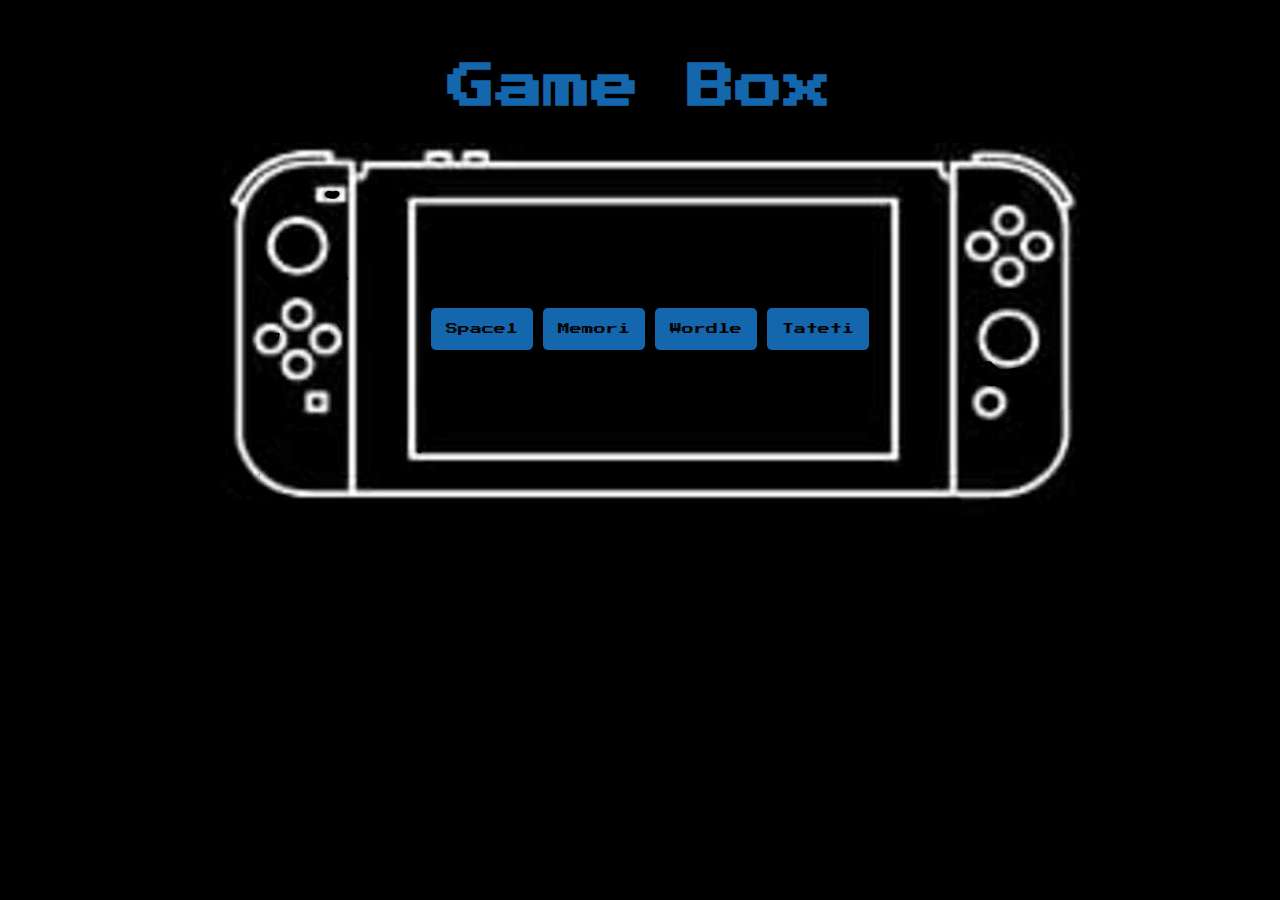
<file: index.html>
<!DOCTYPE html>
<html>

<head>
    <meta http-equiv="content-type" content="text/html; charset=UTF-8">
    <title>Baúl de Juegos</title>
    <link rel="stylesheet" href="style.css">
    <script src="script.js" defer="defer"></script>
</head>

<body>
    <div id="contenedor">
        <h1>Game Box</h1>
        <div id="baul">
            <button id="game1">Space1</button>
            <button id="game2">Memori</button>
            <button id="game3">Wordle</button>
            <button id="game4">Tateti</button>
            <p id="mensaje"></p>
            <p id="error"></p>
        </div>


    </div>
</body>

</html>
</file>
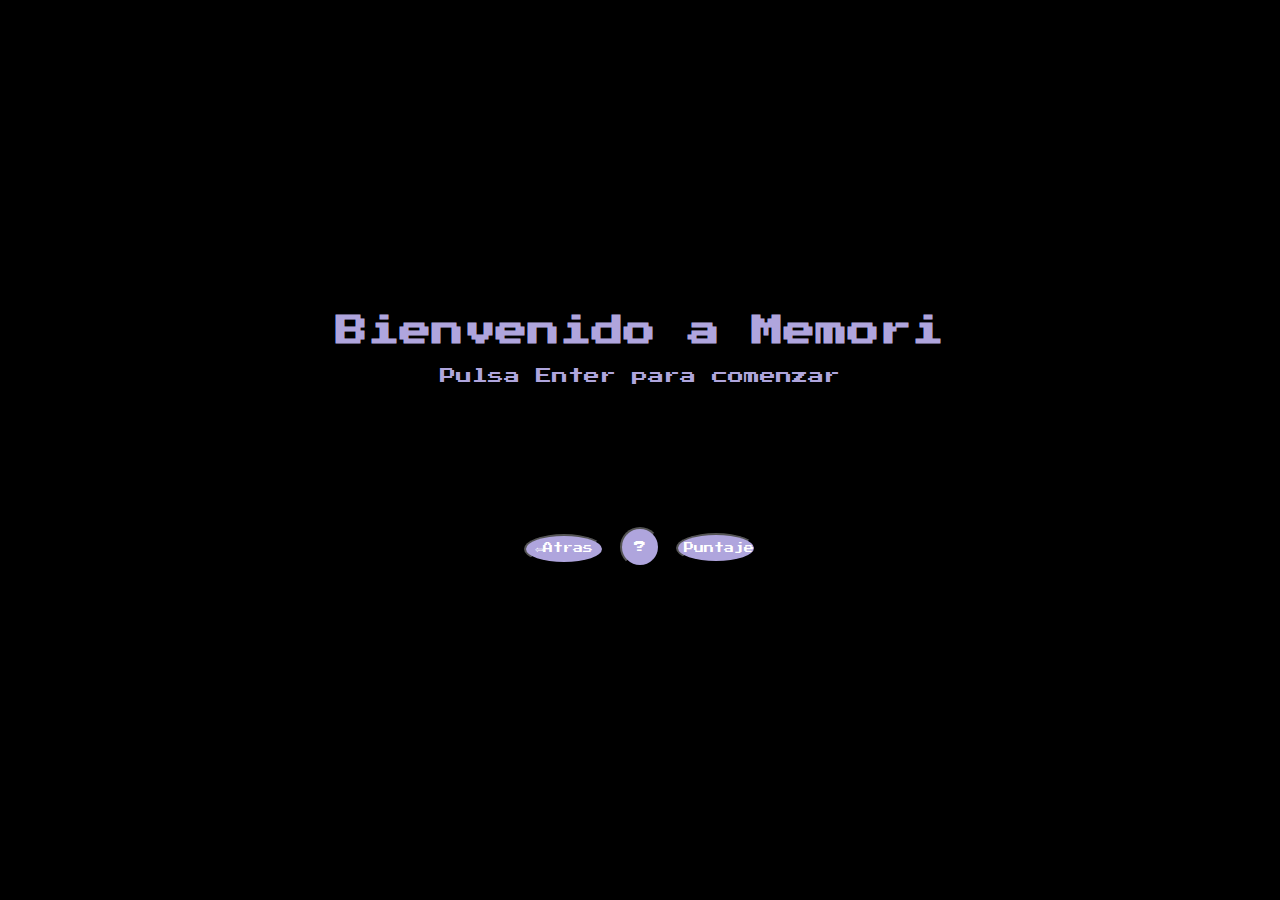
<file: mi juego de memoria/index.html>
<!DOCTYPE html>
<html lang="en" dir="ltr">

<head>
  <meta charset="UTF-8">
  <title>Juego de memoria</title>
  <link rel="stylesheet" href="style.css">
  <script src="script.js" charset="utf-8"></script>
</head>

<body>
  <div id="game">
    <h1 id="puntaje">Puntaje: 60 </h1></span></h1>
    <div class="grid"></div>
  </div>

  <div id="start">
    <h1>Bienvenido a Memori</h1>
    <p id="mensaje">Pulsa Enter para comenzar</p>
    <button id="volver">⇦Atras</button>
    <button id="Instrucciones">?</button>
    <div id="cajainstrucciones" class="instruccion">
      <div class="pasos-instrucciones">
        <span class="cerrar">&times;</span>
        <h2>Instrucciones: </h2>
        <p>-Usted puede girar dos cartas por vez haciendo click en dos lugares del mazo</p>
        <p>-Cuando selecione dos cartas iguales estan van a desaparecer del mazo</p>
        <p>-Tiene un minuto para hacer desaparecer todo el mazo</p>
        <p>-Para ello tendra que recordar los lugares donde se encontraban cada carta</p>
        <p>-Perdera si no logra hacer desaparecer el mazo en 1 minuto</p>
      </div>
    </div>
    <button id="scores">Puntaje</button>
    <div id="myModal2" class="modal2">
			<div class="modal-content2">
				<span class="close2">&times;</span>
				<h2>PUNTAJES</h2>
				<div id="scoreContainer"></div>
			  </div>
		</div>
  </div>

</body>

</html>
</file>
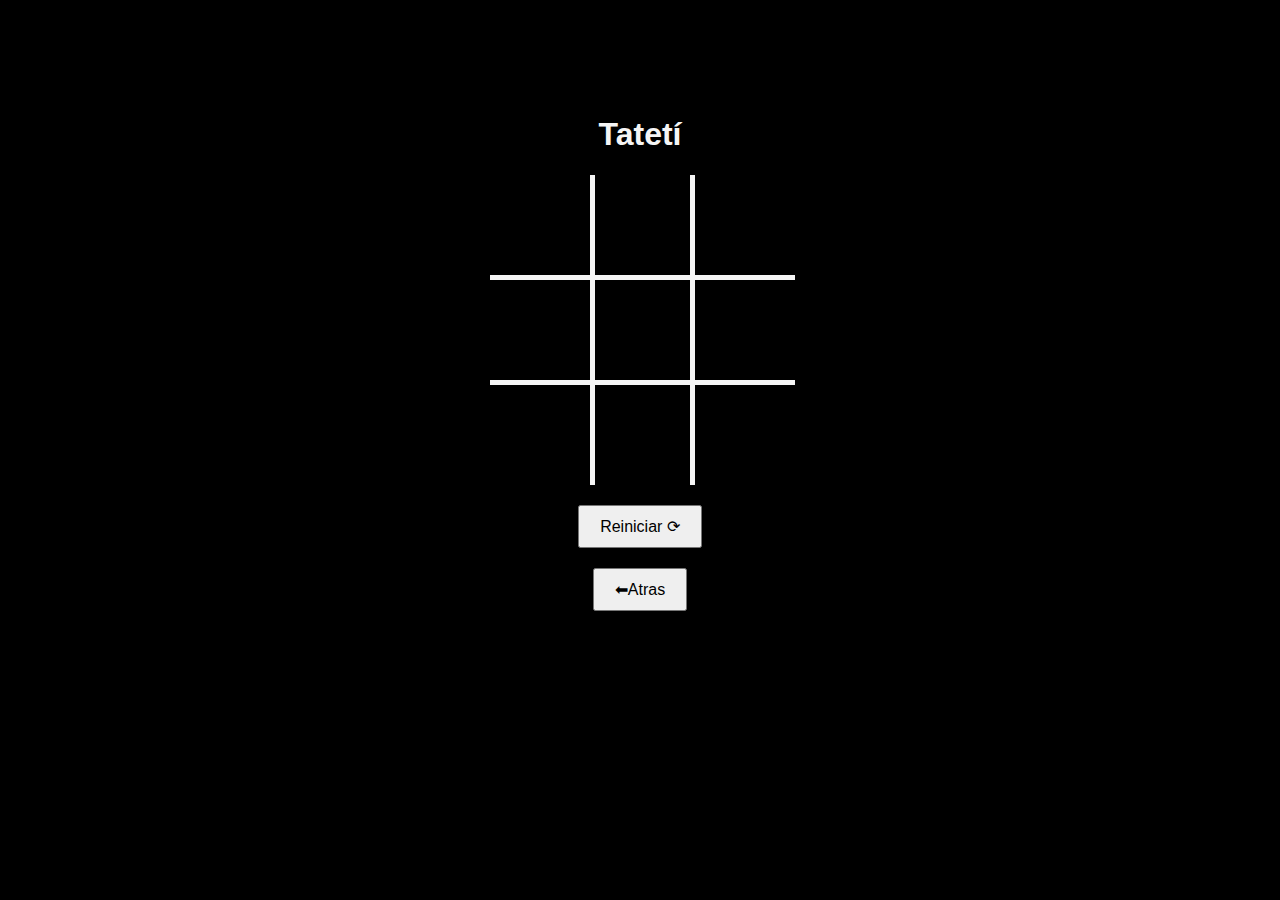
<file: mi juego tateti/index.html>
<!DOCTYPE html>
<html lang="es">

<head>
    <meta charset="UTF-8">
    <meta name="viewport" content="width=device-width, initial-scale=1.0">
    <title>Tic tac toe</title>
    <link rel="stylesheet" href="./styles.css">
    <script src="./script.js" defer></script>
</head>

<body>
    <h1> Tatetí  </h1>
    <div class="tablero" id="tablero">
    </div>
    <button id="reiniciar">Reiniciar ⟳</button>
    <button id="volver"> ⬅Atras</button>
</body>

</html>
</file>
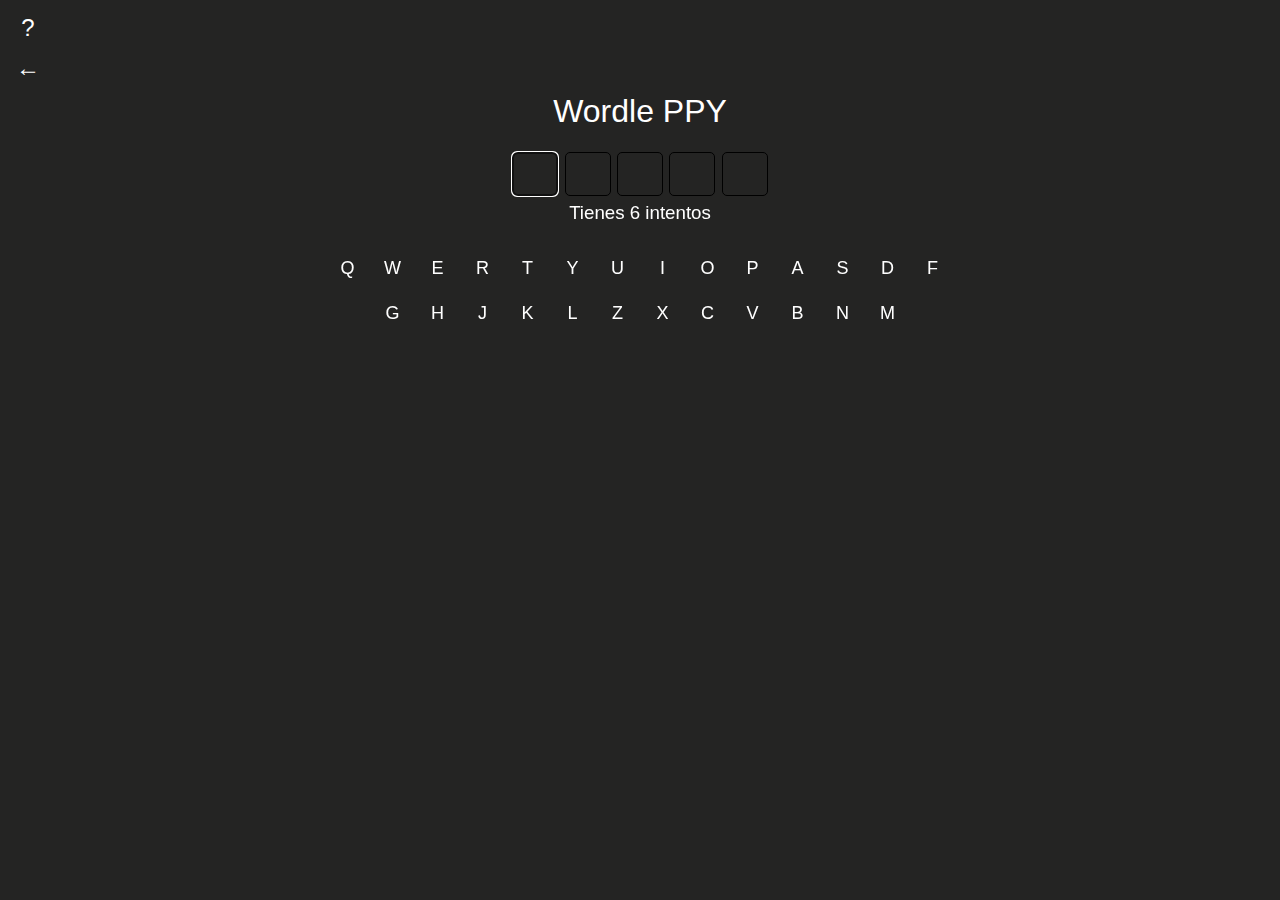
<file: wordle/index.html>
<!DOCTYPE html>
<html>

<head>
  <title>Wordle PPY</title>
  <link rel="stylesheet" href="./style.css">
  <script src="./script.js" defer></script>
</head>

<body>
  <button id="openModalBtn">?</button>
  <button id="back">&larr;</button>
  <div id="myModal" class="modal">
    <div class="modal-content">
      <span class="close">&times;</span>
      <h2>COMO JUGAR</h2>
      <p>-Hay una palabra de cinco letras que hay que adivinar</p>
      <p>-Las letras en verde son las que se encuentran bien posicionadas</p>
      <p>-Las letras en amarillo son letras que existen en la palabra pero falta posicionarlas bien</p>
      <p>-Las letras en grises no existen en la palabra</p>
      <p>-Cuando escribas todas las letras presiona ENTER</p>
    </div>
  </div>
  <h1>Wordle PPY</h1>
  <div id="grid">
    <h3 id="palabra">Tienes 6 intentos</h3>
    <div class='row'>
      <input type="text" class="campo" maxlength="1" autofocus>
      <input type="text" class="campo" maxlength="1">
      <input type="text" class="campo" maxlength="1">
      <input type="text" class="campo" maxlength="1">
      <input type="text" class="campo" maxlength="1">
    </div>
    
  </div>
  <button id="reset">⟳</button>
  <div id="keyboard-container" class="keyboard-container">
    <button class="key">Q</button>
    <button class="key">W</button>
    <button class="key">E</button>
    <button class="key">R</button>
    <button class="key">T</button>
    <button class="key">Y</button>
    <button class="key">U</button>
    <button class="key">I</button>
    <button class="key">O</button>
    <button class="key">P</button>
    <button class="key">A</button>
    <button class="key">S</button>
    <button class="key">D</button>
    <button class="key">F</button>
    <button class="key">G</button>
    <button class="key">H</button>
    <button class="key">J</button>
    <button class="key">K</button>
    <button class="key">L</button>
    <button class="key">Z</button>
    <button class="key">X</button>
    <button class="key">C</button>
    <button class="key">V</button>
    <button class="key">B</button>
    <button class="key">N</button>
    <button class="key">M</button>
</div>

</body>

</html>
</file>
<file: style.css>
@import url('https://fonts.googleapis.com/css2?family=Press+Start+2P&display=swap');
body {
    font-family: 'Press Start 2P', sans-serif;
    background-color: black;
    
}

h1 {
    font-size: 3em;
    text-align: center;
    margin-top :5%;
    color: #1467ac;
    
}

#game1{
    
    display: block;
    margin:  5px;
    margin-left:17%;
    padding:15px 15px ;
    font-size: 12px;
    background-color: #1467ac;
    color: #050505;
    border: none;
    border-radius:5px ;
    font-family: 'Press Start 2P', sans-serif;
    
    
}
#game2{
    display: block;
    margin:  5px;
    padding:15px 15px ;
    font-size: 12px;
    background-color: #1467ac;
    color: #050505;
    border: none;
    border-radius:5px ;
    font-family: 'Press Start 2P', sans-serif;

    
    
}
#game3{
    display: block;
    margin:  5px;
    padding:15px 15px ;
    font-size: 12px;
    background-color: #1467ac;
    color: #050505;
    border: none;
    border-radius:5px ;
    font-family: 'Press Start 2P', sans-serif;

    
}
#game4{
    display: block;
    margin:  5px;
    padding:15px 15px ;
    font-size: 12px;
    background-color: #1467ac;
    color: #050505;
    border: none;
    border-radius:5px ;
    font-family: 'Press Start 2P', sans-serif;
    
}
#contenedor {
   
    position: relative;
}
#baul {
    display: flex;
    margin:auto;
    background-image: url(frame.jpg);
    margin-top: 0%;
    width: 50%;
    height: 50%;
    padding: 160px 130px;
    background-color: #c2b78e;
    border: none;
    
}

#error{

    display: none;
    margin:5px5px  auto;
    position: relative;
    font-size: x-large;
    
}
button:active {
    transform: scale(0.95);
}

.mensaje {
    border: 1px solid black;
    padding: 3px;
    margin: 3px;
    min-width:5px ;
    text-align: center;
    display: inline-block
}
</file>
<file: mi juego de memoria/style.css>
@import url('https://fonts.googleapis.com/css2?family=Press+Start+2P&display=swap');

body {
  background-color: black;
  text-align: center;
  font-family: 'Press Start 2P', sans-serif;
}

h1 {
  font-size: 2em;
  color: rgb(175, 165, 221);
}

.grid {

  margin-left: 35%;
  display: flex;
  flex-wrap: wrap;
  width: 400px;
  height: 300px;
}

#volver,
#scores {

  font-family: 'Press Start 2P', sans-serif;
  margin-top: 10%;
  justify-content: center;
  align-items: center;
  width: 80px;
  height: 30px;
  background-color: rgb(175, 165, 221);
  color: #fff;
  font-size: 10px;
  border-radius: 50%;
}

#Instrucciones {
  font-family: 'Press Start 2P', sans-serif;
  margin-top: 10%;
  justify-content: center;
  align-items: center;
  width: 40px;
  height: 40px;
  border-radius: 50%;
  background-color: rgb(175, 165, 221);
  color: #fff;
  cursor: pointer;
  font-size: 12px;
}



.instruccion {
  display: none;
  position: fixed;
  top: 0;
  left: 0;
  width: 100%;
  height: 100%;
  background-color: transparent;
  z-index: 100;
}


.pasos-instrucciones, .modal-content2 {
  background-color: rgb(175, 165, 221);
  margin: 15% auto;
  padding: 20px;
  border: 1px solid #888;
  width: 50%;
  box-shadow: 0 4px 8px 0 rgba(0, 0, 0, 0.2);
  text-align: center;
  position: relative;
}

.cerrar {
  position: absolute;
  top: 10px;
  right: 10px;
  font-size: 20px;
  font-weight: bold;
  cursor: pointer;
}

/*pantalla de inicio*/
#start {
  text-align: center;
  margin-top: 35vh;
}

#mensaje {
  color: rgb(175, 165, 221);
  animation: parpadeo 0.5s infinite alternate;

}

@keyframes parpadeo {
  from {
    opacity: 1;
  }

  to {
    opacity: 0.5;
  }
}

#game {
  display: none;
}

.modal2 {
  display: none;
  position: fixed;
  top: 0;
  left: 0;
  width: 100%;
  height: 100%;
  background-color: #161615f0;
  z-index: 100;
}



.close2 {
  position: absolute;
  top: 10px;
  right: 10px;
  font-size: 20px;
  font-weight: bold;
  cursor: pointer;
}
</file>
<file: mi juego tateti/styles.css>
@import url('https://fonts.googleapis.com/css2?family=Permanent+Marker&family=Press+Start+2P&display=swap');
body {
    font-family: "Permanent Marker", sans-serif;
    background-color: black;
    text-align: center;
    margin: 0 auto;
    margin-top: 75px;
    padding: 20px;
    border-radius: 10px;
    width: 300px;
}
h1{
    color: whitesmoke;
}

.tablero {
    display: grid;
    grid-template-columns: repeat(3, 100px);

}

.celda {
    width: 100px;
    height: 100px;
    color: whitesmoke;
    display: flex;
    align-items: center;
    justify-content: center;
    font-size: 36px;
    
}
/*Para que oculte bordes y asi se asemeje mas a un tablero de tateti*/
.celda:nth-child(-n+3) {
    border-top: none;
    border-bottom: 5px solid whitesmoke; /* Grosor mayor y color de borde */
}

.celda:nth-last-child(-n+3) {
    border-bottom: none;
    border-top: 5px solid whitesmoke; 
}


.celda:nth-child(3n + 1) {
    border-left: none;
    border-right: 5px solid whitesmoke; 
}

.celda:nth-child(3n) {
    border-right: none;
    border-left: 5px solid whitesmoke; 
}


button {
    display: block;
    font-family: "Permanent Marker", sans-serif;
    margin: 10px auto;
    padding: 10px 20px;
    font-size: 16px;
    cursor: pointer;
    margin-top: 20px
    
}
div{
    justify-content: center;  
}
</file>
<file: wordle/style.css>
@import url('https://fonts.cdnfonts.com/css/helvetica-neue-lt-pro-2');


body {
    font-family: 'Helvetica Neue LT Pro', sans-serif;
    color: white;
    background-color: #161615f0;
}

h1,
h2,
h3 {
    font-weight: lighter;
    text-align: center;
    color: white;
    margin-top: 5px;
}

/*JUEGO*/
#guess-input {
    display: block;
    margin: 0 auto 20px;
    padding: 10px;
    font-size: 18px;
    width: 250px;
    border: 1px solid #ccc;
}

#reset {
    font-family: 'Helvetica Neue LT Pro', sans-serif;
    display: none;
    margin: 0 auto;
    justify-content: center;
    align-items: center;
    font-size: 40px;
    background-color: transparent;
    color: white;
    border: none;
    cursor: pointer;

}

button:active {
    transform: scale(0.95);
}

.letter {
    border: 1px solid black;
    padding: 3px;
    margin: 2px;
    min-width: 20px;
    text-align: center;
    display: inline-block
}

.row {
    margin: 0;

}

.input-area {
    margin: 30px;
}

#grid {
    display: flex;
    flex-direction: column-reverse;
    align-items: center;
    justify-content: center;
}

.campo,
span {
    background-color: transparent;
    font-size: 30px;
    width: 40px;
    height: 40px;
    margin: 1px;
    text-align: center;
    text-transform: uppercase;
    /*TEXTO SIEMPRE MAYUS*/
    border-radius: 5px;
    border: 1px solid black;
    color: white;
    line-height: 40px;
}

/********************************************/
/*teclado*/
.keyboard-container {
    position: fixed;
    left: 50%;
    transform: translateX(-50%);
    display: flex;
    flex-wrap: wrap;
    justify-content: center;
    gap: 5px;
    padding: 5px;
    background-color: transparent;
}

.key {
    color: white;
    width: 40px;
    height: 40px;
    font-size: 18px;
    border: none;
    background-color: transparent;
}

/****************************************************/
/* MODAL */

#openModalBtn,
#back {
    font-family: 'Helvetica Neue LT Pro', sans-serif;
    display: flex;
    justify-content: center;
    align-items: center;
    width: 40px;
    height: 40px;
    border-radius: 50%;
    background-color: transparent;
    color: #fff;
    border: none;
    cursor: pointer;
    font-size: 24px;
}



.modal {
    display: none;
    position: fixed;
    top: 0;
    left: 0;
    width: 100%;
    height: 100%;
    background-color: #161615f0;
    z-index: 100;
}


.modal-content {
    background-color: #161615f0;
    margin: 15% auto;
    padding: 20px;
    border: 1px solid #888;
    width: 50%;
    box-shadow: 0 4px 8px 0 rgba(0, 0, 0, 0.2);
    text-align: center;
    position: relative;
}

.close {
    position: absolute;
    top: 10px;
    right: 10px;
    font-size: 20px;
    font-weight: bold;
    cursor: pointer;
}
</file>
